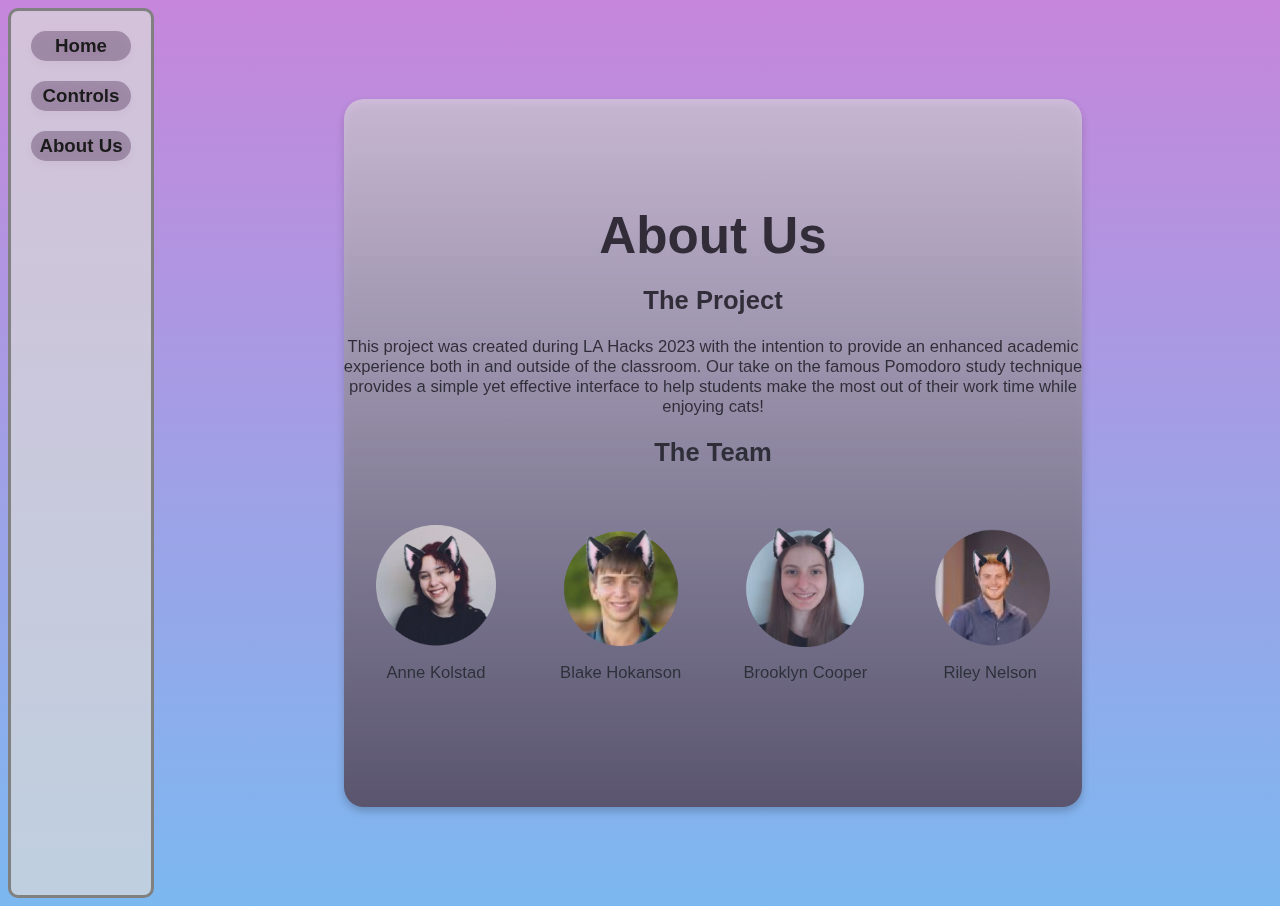
<file: chrome/aboutUs.html>
<html>
    <head>
        <meta charset="utf-8">
        <link rel="stylesheet" href="purr.css">
        <script src="form.js"></script>
    </head>
    <body class="aboutUs">
        </div>
        <div class="controlMenu">
            <div id="homeDiv" class="menuButton"><h3>Home</h3></div>
            <div id="controlDiv" class="menuButton"><h3>Controls</h3></div>
            <div id="aboutDiv" class="menuButton"><h3>About Us</h3></div>
        </div>
        <div class='homeBox'>
            <h1 style="font-size:4vw"  class="settingHead"> About Us</h1>
            <h2 style="font-size:2vw">The Project</h2>
               <p style="font-size:1.3vw"> This project was created during LA Hacks 2023 with the intention to provide an enhanced academic experience both in and outside of the classroom. Our take on the famous Pomodoro study technique provides a simple yet effective interface to help students make the most out of their work time while enjoying cats! </p>
            <h2 style="font-size:2vw" >The Team</h2>
            <div class="row">
                <div class="column">
                  <a href="https://www.linkedin.com/in/anne-kolstad-a94291215/"><img src="icons/anne.png" alt="p1" style="width:65%"></a>
                  <p style="font-size:1.3vw">Anne Kolstad</p>
                </div>
                <div class="column">
                  <a href="https://www.linkedin.com/in/blake-hokanson/"><img src="icons/blake.png" alt="p2" style="width:65%"></a>
                  <p style="font-size:1.3vw">Blake Hokanson</p>
                </div>
                <div class="column">
                  <a href="https://www.linkedin.com/in/brooklyn-cooper-43aba4251/"><img src="icons/brooklyn.png" alt="p3" style="width:65%"></a>
                  <p style="font-size:1.3vw">Brooklyn Cooper</p>
                </div>
                <div class="column">
                  <a href="https://www.linkedin.com/in/riley-nelson23/"><img src="icons/riley.png" alt="p4" style="width:65%"></a>
                    <p style="font-size:1.3vw">Riley Nelson</p>
                </div>
              </div>
            </div>

    </body>
</html>
</file>
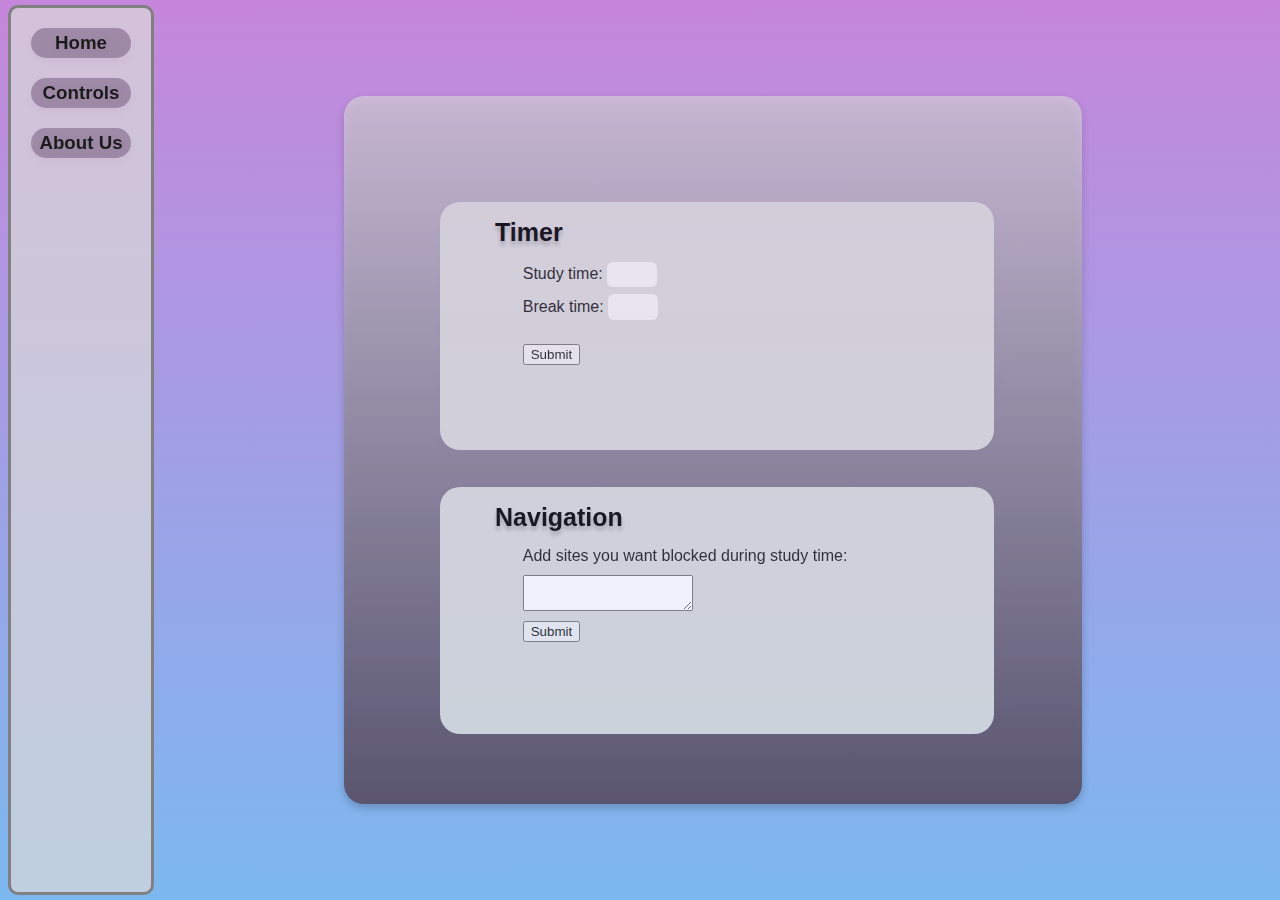
<file: chrome/controlPage.html>
<html>
    <head>
        <meta charset="utf-8">
        <link rel="stylesheet" href="purr.css">
        <script src="form.js"></script>
    </head>
    <body class="controlPage">
        <div class="controlMenu">
            <div id="homeDiv" class="menuButton"><h3>Home</h3></div>
            <div id="controlDiv" class="menuButton"><h3>Controls</h3></div>
            <div id="aboutDiv" class="menuButton"><h3>About Us</h3></div>
        </div>
        <div class='homeBox'>
            <div class="settingBox">
                <h2 class="settingHead">Timer</h2> 
                <div class="custom-field">   
                    <label for="study">Study time:</label> 
                    <input type="text" id="studyInput" name="study"><br>
                    <label for="break">Break time:</label>
                    <input type="text" id="break" name="break"><br>
                    <button id="subby">Submit</button>
                </div>
                   
            </div>
            <div class="settingBox">
                <h2 class="settingHead">Navigation</h1>
                    <div class="custom-field">
                        <label>Add sites you want blocked during study time:<br>
                        <textarea name="text" id="text"></textarea>
                        </label><br>
                        <button id="sub">Submit</button>
                    </div>
            </div>
        </div>
        
    </body>
</html>
</file>
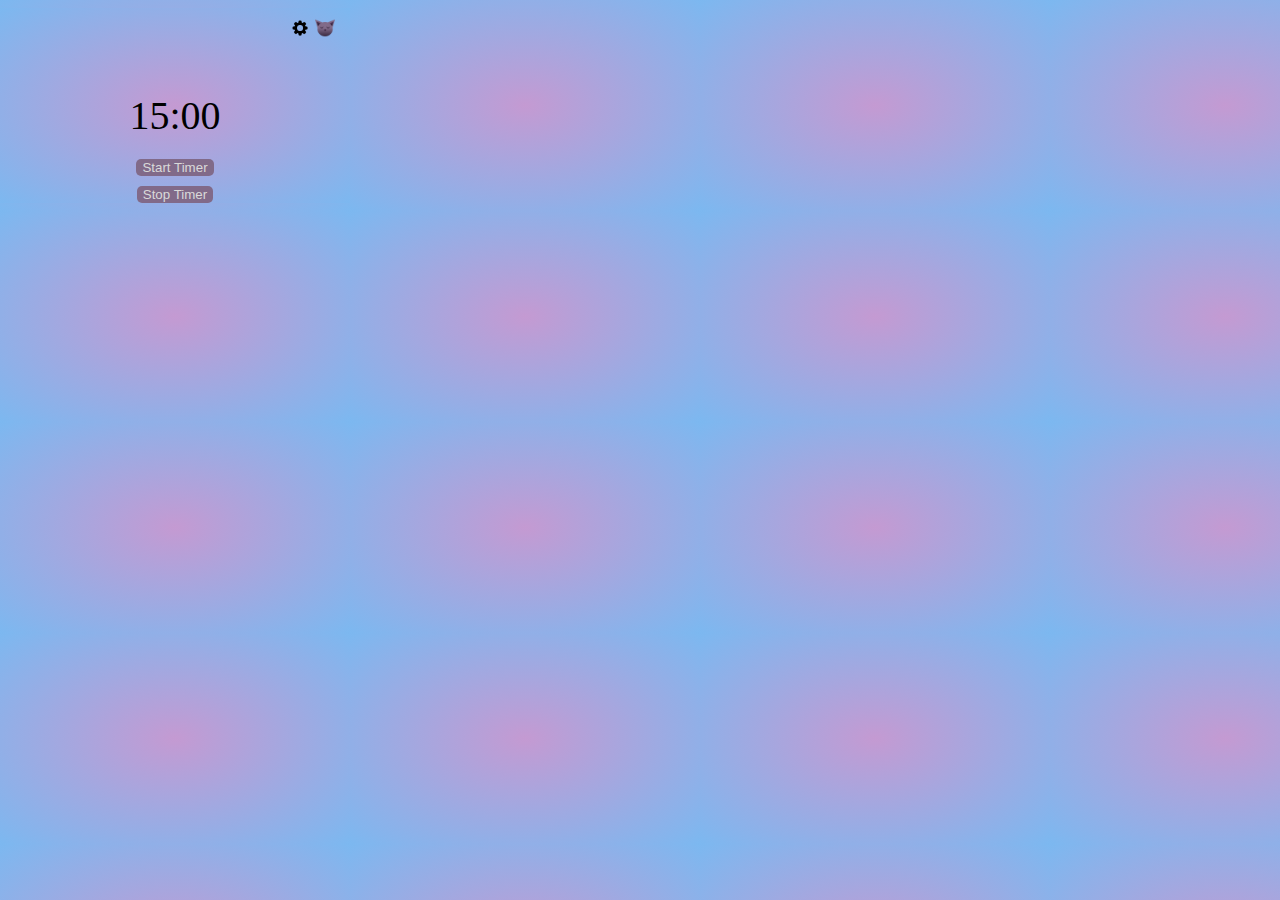
<file: chrome/popup.html>
<!DOCTYPE html>
<html lang="en">
  <head>
    <meta charset="UTF-8" />
    <meta
      content="width=device-width, user-scalable=no, initial-scale=1.0, maximum-scale=1.0, minimum-scale=1.0"
      name="viewport"
    />
    <meta content="ie=edge" http-equiv="X-UA-Compatible" />
    <title>Geese</title>
    <style>
      html,
      body {
        width: 350px;
        display: flex;
        flex-direction: column;
        align-items: center;
        background-image: radial-gradient(#c49ad2, #7cb8f0);
      }
      .small-buttons {
        width: 100%;
        display: flex;
        flex-direction: row;
        align-items: right;
        justify-content: right;
      }
      #gear-image {
        margin-top: 10px;
        margin-right: 5px;
        margin-bottom: 10px;
        width: 20px;
      }
      #site-link {
        margin-top: 10px;
        margin-right: 15px;
        width: 20px;
      }
      #timer {
        font-size: 40px;
        margin-bottom: 10px;
      }
      .button {
        background-color: #816a89;
        color: #d9d9d9;
        border: 0px;
        border-radius: 5px;
        margin-top: 10px;
      }
    </style>
    <script src="page.js"></script>
    <script src="popup.js"></script>
    <script src="popupOnly.js"></script>
  </head>
  <body>
    <div class="small-buttons">
      <a href="controlPage.html" target="_blank"
        ><image src="icons/gear.png" id="gear-image"
      /></a>
      <a href="purrSite.html" target="_blank"
        ><img src="icons/cat2.png" id="site-link"
      /></a>
    </div>
    <p id="timer">15:00</p>
    <button class="button" id="start-button">Start Timer</button>
    <button class="button" id="stop-button">Stop Timer</button>
  </body>
</html>
</file>
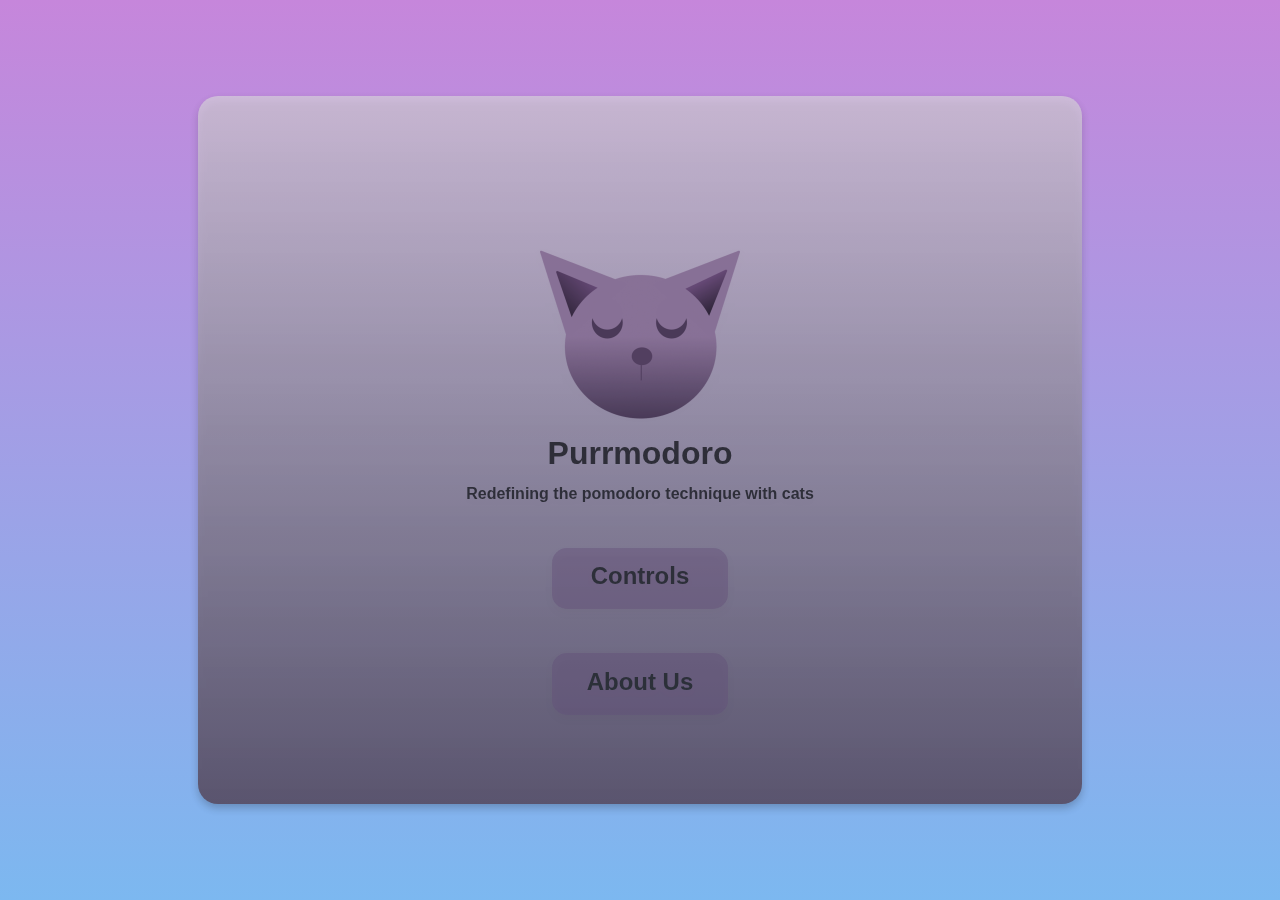
<file: chrome/purrSite.html>
<html>
    <head>
        <meta charset="utf-8">
        <link rel="stylesheet" href="purr.css">
        <script src="form.js"></script>
        <style>
            body {font-family: "Open Sans", sans-serif}
        </style>
    </head>   
    <body class="homePage">
        <div class='homeBox'>
            <body>
                <img class="logo" src="icons/cat2.png" width="48%">
                
             </body>
           <h1>Purrmodoro</h1>
           <h2>Redefining the pomodoro technique with cats</h2>
           <div id="controlDiv" class="optionBox">
            <h3>Controls</h3> 
            </div>
         <div id="aboutDiv" class="optionBox">
            <h3>About Us</h3> 
         </div>
        </div>
    </body>
</html>
</file>
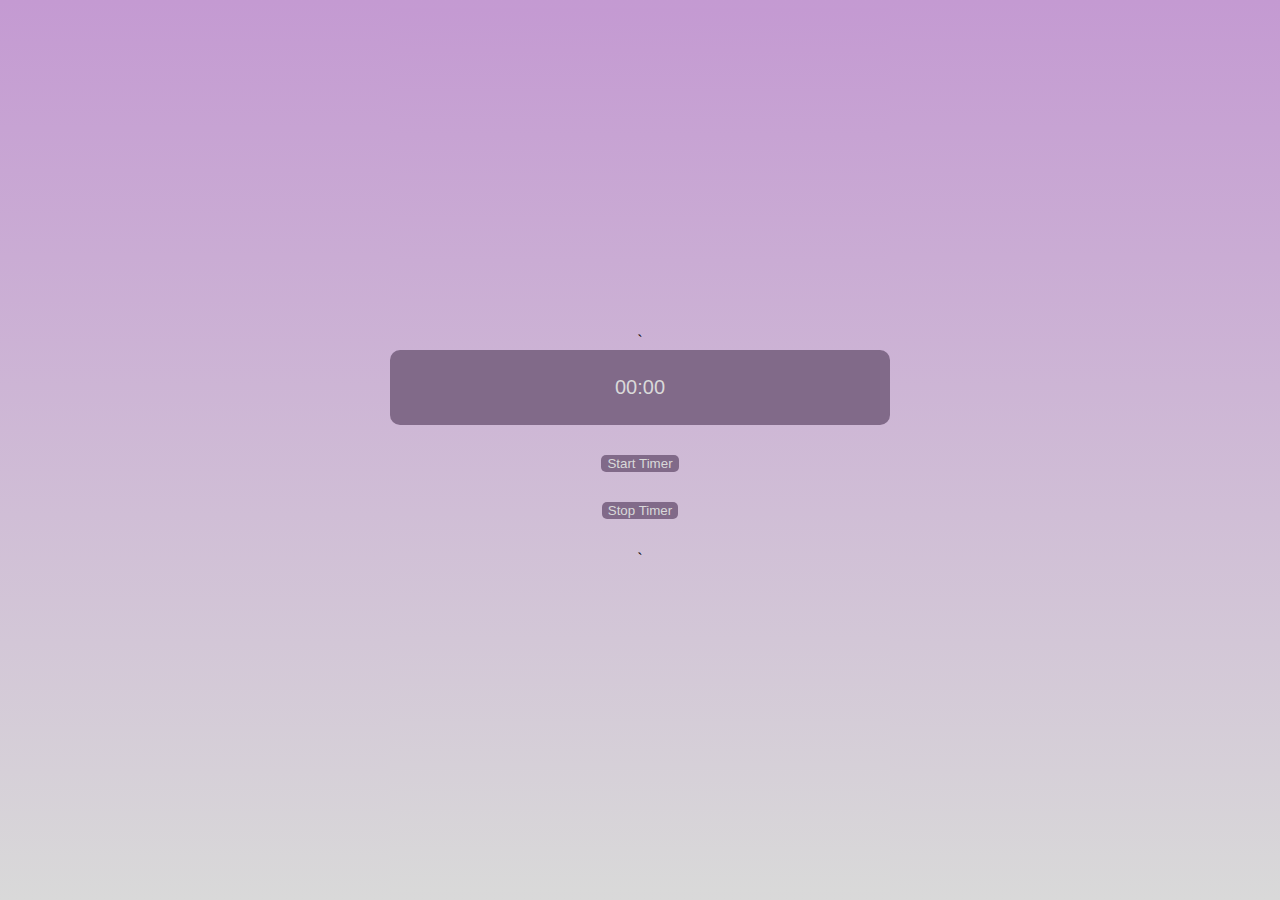
<file: chrome/timer.html>
`<!DOCTYPE html>
<html>
  <head>
    <style>
      html,
      body {
        height: 100%;
        display: flex;
        flex-direction: column;
        justify-content: center;
        align-items: center;
        background-image: linear-gradient(#c49ad2, #d9d9d9);
      }

      .container {
        display: flex;
        height: 200px;
        flex-direction: column;

        align-items: center;
      }

      .message {
        color: #d9d9d9;
        background-color: #816a89;
        width: 500px;
        text-align: center;
        line-height: 75px;
        font-size: 20px;
        font-family: open-sans, sans-serif, Arial;
        border: 0px #816a89 solid;
        border-radius: 10px;
      }
      .button {
        background-color: #816a89;
        color: #d9d9d9;
        border: 0px;
        border-radius: 5px;
        margin-top: 30px;
      }
    </style>
    <script src="page.js"></script>
    <script src="popup.js"></script>
  </head>
  <body>
    <div class="container">
      <div class="message" id="timer">00:00</div>
      <button class="button" id="start-button">Start Timer</button>
      <button class="button" id="stop-button">Stop Timer</button>
    </div>
  </body>
</html>
`
</file>
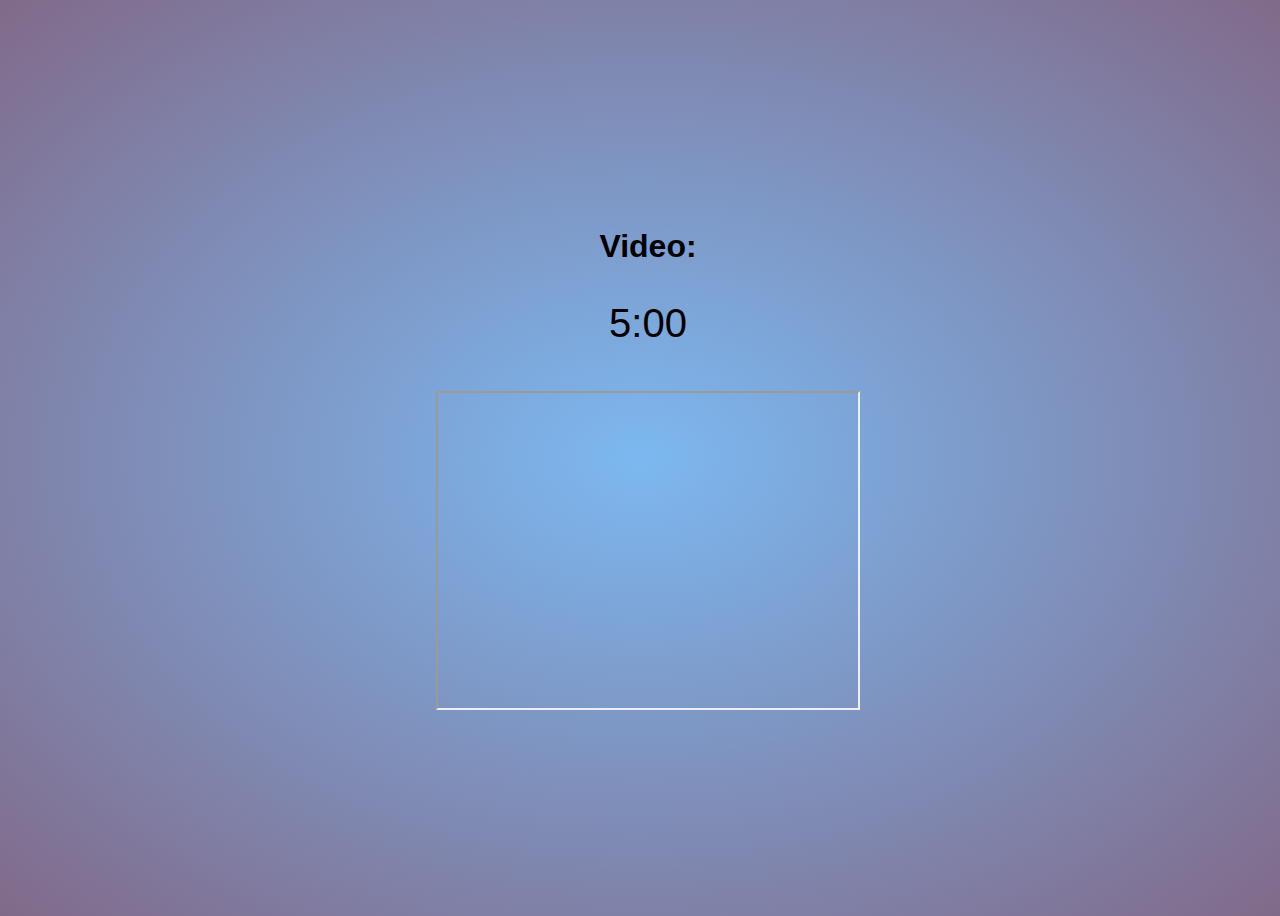
<file: chrome/video.html>
<!DOCTYPE html>
<html lang="en">
  <head>
    <meta charset="UTF-8" />
    <meta http-equiv="X-UA-Compatible" content="IE=edge" />
    <meta name="viewport" content="width=device-width, initial-scale=1.0" />
    <title>Document</title>
    <link rel="stylesheet" href="video.css" />
    <script src="page.js"></script>
    <style>
      body {
        font-family: "Open Sans", sans-serif;
      }
      h1 {
        font-size: 2em;
      }
    </style>
  </head>
  <body>
    <h1>Video:</h1>
    <p id="timer">5:00</p>
    <iframe id="video" width="420" height="315" src=""> </iframe>
    <script src="video.js"></script>
  </body>
</html>
</file>
<file: chrome/purr.css>
.controlPage {
    display: flex;
    justify-content: center;
    overflow: hidden;
    align-items: center;
    background: linear-gradient(#C686DB, #7cb8f0);
}

html * {
    font-family:  Helvetica, sans-serif;
    color: rgb(27, 27, 27);
}

.controlMenu {
    border: solid 3px grey;
    border-radius: 10px;
    text-align: center;
    overflow-y: auto;
    align-items: center;
    min-height: 500px;
    width: 140px;
    height: 100%;
    background-color: #d9d9d9b9;
}

.custom-field {
    margin-left: 15%;
    margin-right: 5px;
}

.custom-field #text {
    border-radius: 10;
    margin-top: 10px;
}

.homePage {
    display: flex;
    justify-content: center;
    flex-wrap: wrap;
    align-items: center;
    background: linear-gradient(#C686DB, #7cb8f0);
}

.aboutUs {
    display: flex;
    justify-content: center;
    flex-wrap: wrap;
    align-items: center;
    background: linear-gradient(#C686DB, #7cb8f0);
}
 
.homeBox {
    flex: 1;
    width: 50%;
    margin-bottom: 5%;
    margin-top: 5%;
    margin-left: 15%;
    margin-right: 15%;
    text-align: center;
    align-content: center;
    min-height: 440px;
    height: 80%;
    opacity: 0.85;
    background: linear-gradient(#d9d9d9b9, #534458);
    border-radius: 20px;
    filter: drop-shadow(0px 4px 4px rgba(0, 0, 0, 0.25));
}

.logo {
    margin: auto;
    max-width: 50%;
    display: grid;
    justify-content: center;
    gap: 2rem;
    margin-top: 50px;
  }
  
  @media screen and (min-width: 800px) {
    .logo {
      max-width: 200px;
      align-items: start;
    } 
  }

.homeBox h1 {
    font-size: 2em;
    margin: auto;
}

.homeBox h2 {
    margin-left: 10%;
    margin-right: 10%;
    font-size: 1em;
}

.settingBox h2.settingHead {
    margin-left: 10%;
    margin-right: 10%;
    margin-bottom: 0px;
    font-style: normal;
    font-weight: 600;
    font-size: 25px;
    line-height: 60px;

    color: #000000;
    text-shadow: 0px 4px 4px rgba(0, 0, 0, 0.25);
}

.optionBox {
    cursor: pointer;
    width: 20%; 
    height: 3em;
    font-size: 1.6vw;
    margin: 0 auto;
    margin-top: 5%;
    text-align: center;
    position: relative;
    fill: rgba(89, 60, 99);
    background-color: rgba(89, 60, 99, 0.41);
    border-radius: 15px;
    filter: drop-shadow(0px 4px 4px rgba(46, 4, 8, 0.07));
}

.optionBox h3 {
    padding-top:8%;
}

.settingBox h3 {
    font-style: normal;
    font-weight: 400;
    font-size: 14px;
    margin-left: 15%;
    text-align: left;
    
    color: #000000;
    
    text-shadow: 0px 4px 4px rgba(0, 0, 0, 0.25);
}

.settingBox {
    width: 75%;
    height: 35%;
    text-align: left;
    margin-left: 13%; 
    margin-top: 5%;
    background-color: #d9d9d9;
    border-radius: 20px; 
    min-height: 185px;  
}

.menuButton {
    cursor: pointer;
    width: 100px;
    height: 30px;
    margin: 20px;
    text-align: center;
    align-self: center;
    fill: rgba(89, 60, 99, 0.41);
    background-color: rgba(89, 60, 99, 0.41);
    border-radius: 20px;
    filter: drop-shadow(0px 4px 4px rgba(46, 4, 8, 0.07));
}

.menuButton h3 {
    padding-top:4%;
}

/* Three image containers*/
.column {
    float: left;
    width: 25%;
    margin-top: 5%;
  }
  /* Clear floats after image containers */
  .row::after {
    content: "";
    clear: both;
    display: table;
  }


#studyInput {
    border: none;
    -webkit-appearance: none;
    -ms-appearance: none;
    -moz-appearance: none;
    appearance: none;
    background: #f2f2f2;
    padding: 5px;
    border-radius: 6px;
    width: 50px;
    font-size: 14spx;
    margin-bottom: 7px;
  }


  #break {
    border: none;
    -webkit-appearance: none;
    margin-bottom: 5%;
    -ms-appearance: none;
    -moz-appearance: none;
    appearance: none;
    background: #f2f2f2;
    padding: 5px;
    border-radius: 6px;
    width: 50px;
    font-size: 14px;
  }

  #sub {
    margin-top: 10px;
  }
</file>
<file: chrome/video.css>
body {
  width: 100vw;
  height: 100vh;
  display: flex;
  justify-content: center;
  flex-direction: column;
  align-items: center;
  background: radial-gradient(#7cb8f0, #816a89);
}

#timer {
  font-size: 40px;
  line-height: 75px;
  margin-top: 0px;
  margin-bottom: 30px;
}
</file>
